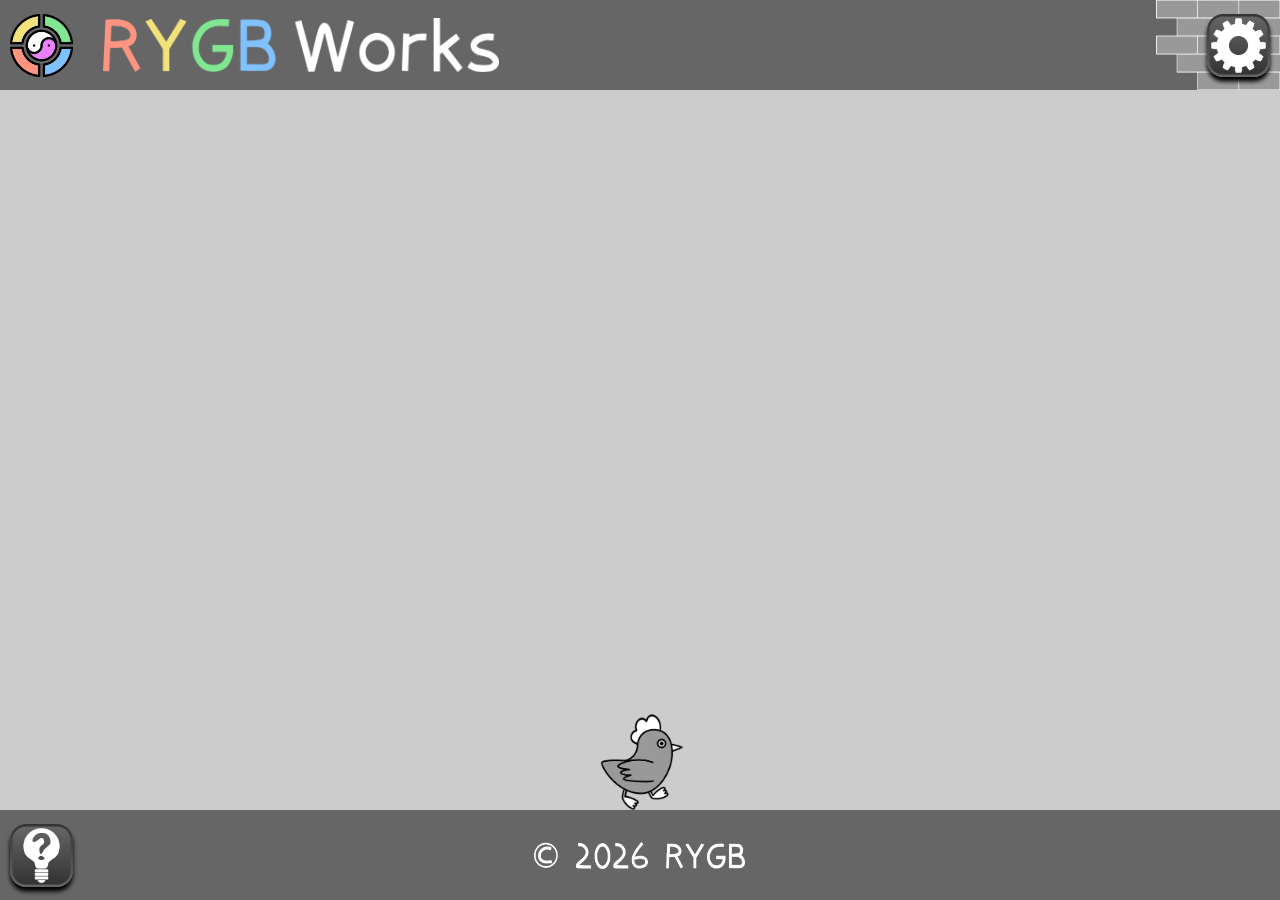
<file: index.html>
<!DOCTYPE html>
<html lang="ja">
<head>
    <meta charset="utf-8">
    <meta name="viewport" content="width=device-width, initial-scale=1.0, minimum-scale=1.0, maximum-scale=1.0, user-scalable=no">
    <title>
        RYGB Works
    </title>
    <link rel="icon" href="./favicon.ico">
    <link rel="stylesheet" href="/assets/css/common.css">
    <script src="/assets/js/common.js" defer></script>
    <script src="/assets/js/opening.js" defer></script>
    <script src="/assets/js/option-menu.js" defer></script>
</head>
<body>
    <noscript>
        Please enable JavaScript to view this page.
    </noscript>
    <div id="Debug">ver.0.44</div>
    <header>
        <button id="ButtonOption" class="ButtonSquare"></button>
    </header>
    <nav id="HomeMenu">
        <div id="Palette">
            <figure>
                <img id="100sFishing" class="Icon" src="/assets/image/icon/100sfishing.webp"></img>
                <figcaption>100s Fishing</figcaption>
            </figure>
        </div>
        <div id="MenuCrabY" class="MenuCrab"></div>
        <div id="MenuCrabR" class="MenuCrab"></div>
        <div id="MenuCrabP" class="MenuCrab"></div>
        <div id="MenuCrabB" class="MenuCrab"></div>
        <div id="MenuCrabG" class="MenuCrab"></div>
    </nav>
    <div id="Contents">
        <div id="ErrorAspectRatio">This screen's aspect ratio isn't supported, so the game can't be displayed.</div>
        <!-- ここにゲームが表示される -->
    </div>
    <footer>
        <button id="ButtonHelp" class="ButtonSquare"></button>
    </footer>
</body>
</html>
</file>
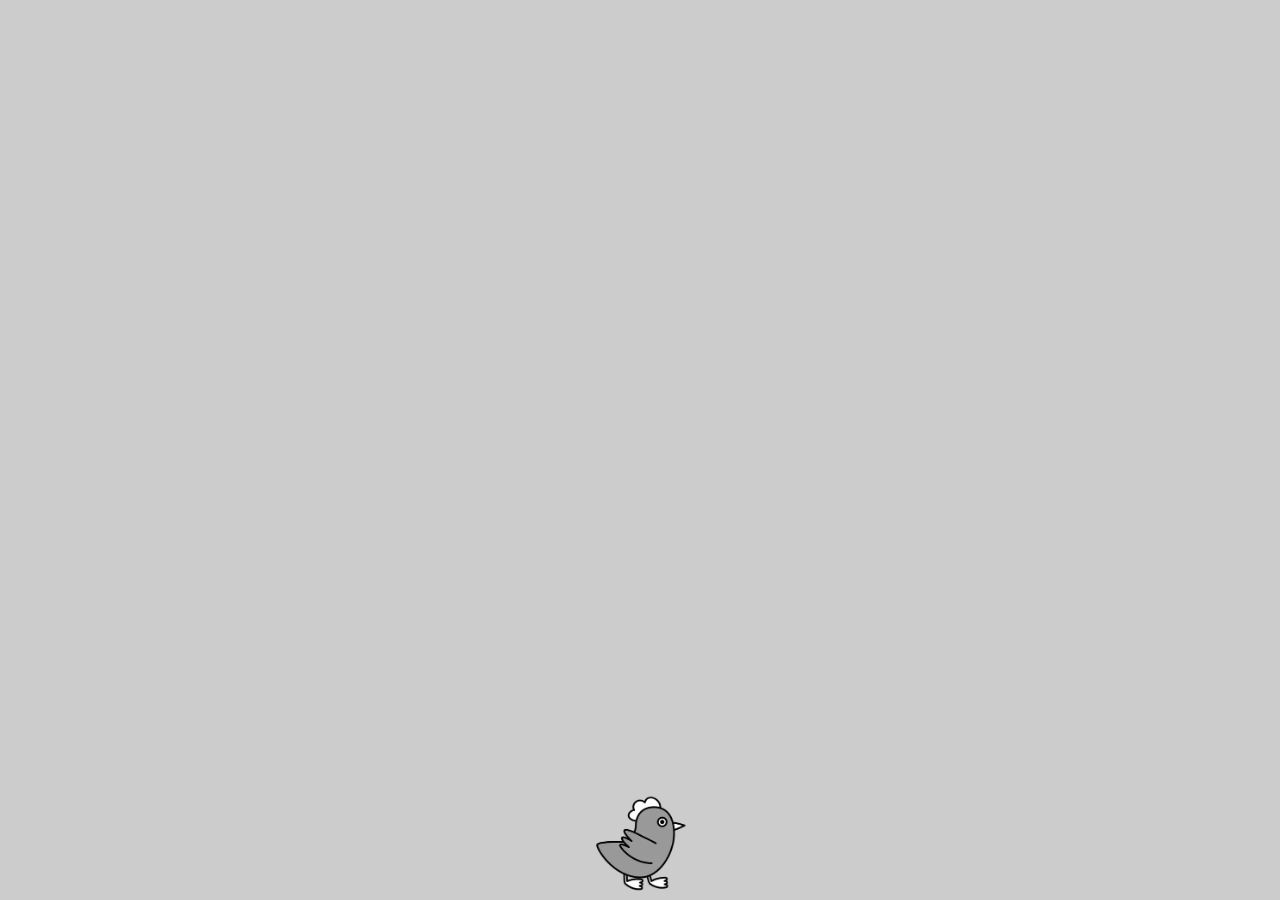
<file: assets/game-vertical.html>
<!DOCTYPE html>
<html lang="ja">
<head>
    <meta charset="utf-8">
    <link rel="stylesheet" href="/assets/css/common.css">
    <link rel="stylesheet" href="/assets/css/game/game.css">
    <link rel="stylesheet" href="/assets/css/game/game-vertical.css">
</head>
<body>
    <div id="GameArea"></div>
    <script src="/assets/js/game/game-frame-bootstrap.js"></script>
    <script src="/assets/js/game/manager-game.js"></script>
    <script src="/assets/js/game/countdown.js"></script>
    <script src="/assets/js/game/chicken.js"></script>
    <script src="/assets/js/game/crab.js"></script>
    <script src="/assets/js/game/chicken-vertical.js"></script>
    <script src="/assets/js/game/crab-vertical.js"></script>
</body>
</html>
</file>
<file: assets/css/common.css>
/* 常に表示される部分のスタイル情報をまとめたファイル */

@charset "utf-8";

@font-face {
    font-family: "Riipop";
    src: url(/assets/font/riipopkr.otf) format("opentype");
    font-display: swap;
}

:root {
    --HeightHeaderFooter: 10svh;
    --WidthButtonSquare: 7svh;
    --MarginEdgeButton: 10px;
    --MaxWidthContentsFooter: calc(100svw - var(--WidthButtonSquare) * 2 - var(--MarginEdgeButton) * 2);
    --DurationMenuToggle: 500ms;
    --OffsetMenuCrabNear: 70%;
    --OffsetMenuCrabFar: 100%;
    --DurationMenuCrabBounce: 2000ms;
    --SizeLogoSymbol: 7svh;
    --MarginEdgeLogo: 10px;
    --SizeBrick: calc(10.5svh + 30px) 100%;
}

#Debug {
    position: fixed;
    top: 10svh; left: 10px;
    z-index: 100;
    display: none;
}

* {
    background-color: transparent;
    padding: 0; margin: 0; border: 0 none transparent;
    forced-color-adjust: none;
    /* サイト全体をAndroidの強制ダーク変換の対象から除外する(このサイトはprefers-color-schemeで配色を変えていないため) */
    color-scheme: dark;
}

noscript {
    color: #fff;
    position: fixed;
    display: inline-block;
    width: 100%;
    left: 0; bottom: 50%;
    z-index: 99;
    visibility: visible;
}

body {
    background-color: #ccc;
    /* color-schemeの影響でcurrentColor(box-shadowや枠線などの既定色)が変わらないよう、文字色を明示しておく */
    color: #000;
    position: relative;
    width: 100dvw; height: 100dvh;
    text-align: center;
    font-family: "Riipop", sans-serif;
    visibility: hidden;
    touch-action: none;
    user-select: none;
}

header, footer {
    background-color: #666;
    position: fixed;
    width: 100%; height: var(--HeightHeaderFooter);
    background-repeat: no-repeat;
    z-index: 90;
}
header {
    top: 0;
}
footer {
    --AspectRatioTextFooter: calc(1800 / 200);
    bottom: 0;
    background-image: url(/assets/image/decoration/text-footer.webp);
    background-size: auto min(3svh, calc(var(--MaxWidthContentsFooter) / var(--AspectRatioTextFooter)));
    background-position: center;
}

#Contents {
    position: fixed;
    width: 100%;
    /* JS(UpdateContentsPosition)がHeader/Footerの実測位置から--Measured*を設定する。
       未設定時はsvhベースの値にフォールバックする */
    top: var(--MeasuredMiddleTop, var(--HeightHeaderFooter));
    bottom: var(--HeightHeaderFooter);
    height: var(--MeasuredMiddleHeight, auto);
    overflow: hidden;
}

#ErrorAspectRatio {
    display: none;
}
#ErrorAspectRatio.Display {
    color: #fff;
    position: fixed;
    display: inline-block;
    width: 100%;
    left: 0; bottom: 50%;
    z-index: 99;
}

button {
    /* button要素は既定でbodyのcolorを継承しないため、currentColor(box-shadowなど)がずれないよう明示的に継承させる */
    color: inherit;
    transition-property: scale;
    transition-duration: 200ms;
}
button.Hovering {
    background-blend-mode: multiply;
    scale: 1.1;
}

button.ButtonSquare {
    width: var(--WidthButtonSquare); aspect-ratio: 1 / 1;
    border-radius: 26%;
    box-shadow: 0 0.5svh 0.5svh;
    background-repeat: no-repeat;
    background-size: cover;
    background-position: center;
}

#ButtonOption {
    position: absolute;
    right: var(--MarginEdgeButton); top: calc(50% - var(--WidthButtonSquare) / 2);
    background-image: url(/assets/image/button/button-option.webp), url(/assets/image/button/button-option-push.webp);
    z-index: 91;
}
#ButtonOption.Pressed {
    background-image: url(/assets/image/button/button-option-push.webp);
}

#ButtonHelp {
    display: none;
    position: absolute;
    left: var(--MarginEdgeButton); top: calc(50% - var(--WidthButtonSquare) / 2);
    background-image: url(/assets/image/button/button-help.webp), url(/assets/image/button/button-help-push.webp);
}
#ButtonHelp.Pressed {
    background-image: url(/assets/image/button/button-help-push.webp);
}

nav#HomeMenu {
    background-color: #999;
    position: fixed;
    width: 100%;
    top: var(--MeasuredMiddleTop, var(--HeightHeaderFooter));
    bottom: var(--HeightHeaderFooter);
    height: var(--MeasuredMiddleHeight, auto);
    opacity: 0;
    pointer-events: none;
    overflow-y: scroll;
    transition: all var(--DurationMenuToggle);
    z-index: 80;
}

nav#HomeMenu.OnClickOption {
    opacity: 1;
    pointer-events: auto;
}

.MenuCrab {
    position: fixed;
    width: var(--WidthMenuCrab); aspect-ratio: 1 / 1;
    top: calc(var(--MeasuredFooterTop, calc(100% - var(--HeightHeaderFooter))) - var(--WidthMenuCrab));
    translate: var(--TranslateXClosed, 0) 200%;
    background-repeat: no-repeat;
    background-size: contain;
    background-position: bottom;
    animation: MenuCrabExit var(--DurationMenuToggle) ease-in forwards;
    z-index: 81;
}
#MenuCrabR.MenuCrab {
    --TranslateXClosed: calc(0.5 * var(--WidthMenuCrab) - 20dvw);
    right: calc(50% - var(--WidthMenuCrab) / 2 + var(--WidthMenuCrab));
    background-image: url(/assets/image/character/anime-crab-r.webp);
}
#MenuCrabB.MenuCrab {
    --TranslateXClosed: calc(20dvw - 0.5 * var(--WidthMenuCrab));
    left: calc(50% - var(--WidthMenuCrab) / 2 + var(--WidthMenuCrab));
    background-image: url(/assets/image/character/anime-crab-b.webp);
}
#MenuCrabY.MenuCrab {
    --TranslateXClosed: calc(1.5 * var(--WidthMenuCrab) - 50dvw);
    right: calc(50% - var(--WidthMenuCrab) / 2 + var(--WidthMenuCrab) * 2);
    background-image: url(/assets/image/character/anime-crab-y.webp);
}
#MenuCrabG.MenuCrab {
    --TranslateXClosed: calc(50dvw - 1.5 * var(--WidthMenuCrab));
    left: calc(50% - var(--WidthMenuCrab) / 2 + var(--WidthMenuCrab) * 2);
    background-image: url(/assets/image/character/anime-crab-g.webp);
}
#MenuCrabP.MenuCrab {
    left: calc(50% - var(--WidthMenuCrab) / 2);
    background-image: url(/assets/image/character/anime-crab-p.webp);
}

@keyframes MenuCrabEnter {
    from {
        translate: var(--TranslateXClosed, 0) 200%;
    }
    to {
        translate: 0;
    }
}
@keyframes MenuCrabExit {
    from {
        translate: 0;
    }
    to {
        translate: var(--TranslateXClosed, 0) 200%;
    }
}

#MenuCrabR.MenuCrab.OnClickOption {
    animation: MenuCrabEnter var(--DurationMenuToggle) ease-out forwards,
               MenuCrabR var(--DurationMenuCrabBounce) var(--DurationMenuToggle) ease-in-out infinite;
}
#MenuCrabB.MenuCrab.OnClickOption {
    animation: MenuCrabEnter var(--DurationMenuToggle) ease-out forwards,
               MenuCrabB var(--DurationMenuCrabBounce) var(--DurationMenuToggle) ease-in-out infinite;
}
#MenuCrabY.MenuCrab.OnClickOption {
    animation: MenuCrabEnter var(--DurationMenuToggle) ease-out forwards,
               MenuCrabY var(--DurationMenuCrabBounce) var(--DurationMenuToggle) ease-in-out infinite;
}
#MenuCrabG.MenuCrab.OnClickOption {
    animation: MenuCrabEnter var(--DurationMenuToggle) ease-out forwards,
               MenuCrabG var(--DurationMenuCrabBounce) var(--DurationMenuToggle) ease-in-out infinite;
}
#MenuCrabP.MenuCrab.OnClickOption {
    animation: MenuCrabEnter var(--DurationMenuToggle) ease-out forwards,
               MenuCrabP var(--DurationMenuCrabBounce) var(--DurationMenuToggle) ease-in-out infinite;
}
@keyframes MenuCrabY {
    0% {
        translate: 0;
    }
    30% {
        translate: 0;
    }
    40% {
        translate: 0 calc(-1 * var(--WidthMenuCrab));
    }
    50% {
        translate: 0;
    }
    100% {
        translate: 0;
    }
}
@keyframes MenuCrabR {
    0% {
        translate: 0;
    }
    40% {
        translate: 0;
    }
    50% {
        translate: 0 calc(-1 * var(--WidthMenuCrab));
    }
    60% {
        translate: 0;
    }
    100% {
        translate: 0;
    }
}
@keyframes MenuCrabP {
    0% {
        translate: 0;
    }
    50% {
        translate: 0;
    }
    60% {
        translate: 0 calc(-1 * var(--WidthMenuCrab));
    }
    70% {
        translate: 0;
    }
    100% {
        translate: 0;
    }
}
@keyframes MenuCrabB {
    0% {
        translate: 0;
    }
    60% {
        translate: 0;
    }
    70% {
        translate: 0 calc(-1 * var(--WidthMenuCrab));
    }
    80% {
        translate: 0;
    }
    100% {
        translate: 0;
    }
}
@keyframes MenuCrabG {
    0% {
        translate: 0;
    }
    70% {
        translate: 0;
    }
    80% {
        translate: 0 calc(-1 * var(--WidthMenuCrab));
    }
    90% {
        translate: 0;
    }
    100% {
        translate: 0;
    }
}

#HomeMenu #Palette {
    display: grid;
    box-sizing: border-box;
    position: absolute;
    width: calc(100% - (100dvw - 100%));
    gap: var(--GapPalette);
    padding: var(--GapPalette);
    left: calc(100dvw - 100%); top: 0;
    translate: 0 -100%;
    transition: all var(--DurationMenuToggle);
    z-index: 82;
}
#HomeMenu #Palette.OnClickOption {
    translate: 0;
}

#HomeMenu #Palette figure .Icon {
    display: block;
    width: 100%;
    box-shadow: 0 calc(var(--GapPalette) / 2) calc(var(--GapPalette) / 2);
    transition: all 200ms;
    animation: Icon 2500ms linear infinite;
}
#HomeMenu #Palette figure .Icon.Hovering {
    scale: 1.1;
}
#HomeMenu #Palette figure .Icon.Pressed {
    opacity: 0.5;
}
@keyframes Icon {
    0% {
        border-radius: 20%;
    }
    50% {
        border-radius: 50%;
    }
    100% {
        border-radius: 20%;
    }
}

#HomeMenu #Palette figure figcaption {
    color: #fff;
    margin-top: var(--GapPalette);
    font-size: var(--SizeFont);
}


@media screen and (min-width: 0px) and (max-width: 500px) {

    :root {
        --WidthMenuCrab: 20dvw;
        --GapPalette: 3dvw;
        --SizeFont: 3dvw;
    }

    header {
        background-image: url(/assets/image/decoration/text-header-small.webp), url(/assets/image/decoration/symbol.webp), url(/assets/image/decoration/brick.webp);
        background-size: auto 8svh, var(--SizeLogoSymbol), var(--SizeBrick);
        background-position: center, left var(--MarginEdgeLogo) center, right center;
    }

    #HomeMenu #Palette {
        grid-template-columns: repeat(3, 1fr);
    }

}

@media screen and (min-width: 500px) and (max-width: 1000px) {

    :root {
        --WidthMenuCrab: 15dvw;
        --GapPalette: 2dvw;
        --SizeFont: 2dvw;
    }

    header {
        background-image: url(/assets/image/decoration/text-header-small.webp), url(/assets/image/decoration/symbol.webp), url(/assets/image/decoration/brick.webp);
        background-size: auto 8svh, var(--SizeLogoSymbol), var(--SizeBrick);
        background-position: left calc(var(--MarginEdgeLogo) + var(--SizeLogoSymbol) + 20px) center, left var(--MarginEdgeLogo) center, right center;
    }

    #HomeMenu #Palette {
        grid-template-columns: repeat(6, 1fr);
    }

}

@media screen and (min-width: 1000px) and (max-width: 9999px) {

    :root {
        --WidthMenuCrab: 10dvw;
        --GapPalette: 1dvw;
        --SizeFont: 1dvw;
    }

    header {
        background-image: url(/assets/image/decoration/text-header-large.webp), url(/assets/image/decoration/symbol.webp), url(/assets/image/decoration/brick.webp);
        background-size: auto 6svh, var(--SizeLogoSymbol), var(--SizeBrick);
        background-position: left calc(var(--MarginEdgeLogo) + var(--SizeLogoSymbol) + 30px) center, left var(--MarginEdgeLogo) center, right center;
    }

    #HomeMenu #Palette {
        grid-template-columns: repeat(9, 1fr);
    }

}
</file>
<file: assets/css/game/game.css>
/* ゲームに必要なスタイル情報をまとめたファイル */

@charset "utf-8";

:root {
    --AspectRatioChicken: 1 / 1.2;
}

#Contents {
    /* ニワトリ・カニがFooterにわずかにめり込むよう、実測した高さに0.3vw足す */
    /* (game.cssはJS実行後にしか読み込まれないため、--MeasuredMiddleHeightは必ず設定済み) */
    height: calc(var(--MeasuredMiddleHeight) + 0.3vw);
}

#GameArea {
    /* ゲームiframe内の土台となる要素(親の#Contentsに相当) */
    position: relative;
    width: 100%; height: 100%;
    overflow: hidden;
    container-type: size;
}

#GameFrame {
    /* 親ページの#Contents内に配置される、ゲーム本体のiframe */
    display: block;
    width: 100%; height: 100%;
    border: none;
    background: transparent;
}

#ErrorAspectRatio {
    display: none;
}

#CountText {
    color: #fff;
    position: absolute;
    width: 50cqw;
    left: 25cqw;
    line-height: var(--SizeFontCountText);
    font-size: var(--SizeFontCountText);
}

#ButtonHelp {
    display: block;
}
#ButtonHelp.OnClickOption {
    display: none;
}

#ButtonRetry {
    position: absolute;
    width: var(--WidthButton); aspect-ratio: 4 / 1;
    border-radius: calc(var(--WidthButton) / 14);
    box-shadow: 0 calc(var(--WidthButton) / 50) calc(var(--WidthButton) / 50);
    left: calc(50% - var(--WidthButton) / 2); top: 70%;
    background-image: url(/assets/image/button/button-retry.webp), url(/assets/image/button/button-retry-push.webp);
    background-repeat: no-repeat;
    background-size: cover;
    background-position: center;
    z-index: 2;
    visibility: hidden;
}
#ButtonRetry.Pressed {
    background-image: url(/assets/image/button/button-retry-push.webp);
}

#Chicken {
    position: absolute;
    width: var(--WidthChicken); aspect-ratio: var(--AspectRatioChicken);
    left: calc(50% - var(--WidthChicken) / 2); bottom: 0;
    background-image: url(/assets/image/character/anime-chicken.webp);
    background-repeat: no-repeat;
    background-size: contain;
    background-position: bottom;
    z-index: 1;
    visibility: hidden;
    transition-property: scale;
    transition-duration: 150ms;
}

.Crab {
    position: absolute;
    width: var(--WidthCrab); aspect-ratio: 1 / 1;
    background-repeat: no-repeat;
    background-size: contain;
    background-position: bottom;
    z-index: 1;
}

.Crab.CrabR {
    background-image: url(/assets/image/character/anime-crab-r.webp);
}
.Crab.CrabB {
    background-image: url(/assets/image/character/anime-crab-b.webp);
}
.Crab.CrabY {
    background-image: url(/assets/image/character/anime-crab-y.webp);
}
.Crab.CrabG {
    background-image: url(/assets/image/character/anime-crab-g.webp);
}
.Crab.CrabP {
    width: calc(var(--WidthCrab) * 2);
    background-image: url(/assets/image/character/anime-crab-p.webp);
}

#EffectFlickChicken {
    position: absolute;
    width: var(--WidthEffectFlickChicken); aspect-ratio: var(--AspectRatioChicken);
    background-image: url(/assets/image/character/flick-chicken.webp);
    background-repeat: no-repeat;
    background-size: contain;
    background-position: bottom;
    z-index: 2;
    pointer-events: none;
    opacity: 0;
    visibility: hidden;
}
</file>
<file: assets/css/game/game-vertical.css>
/* 縦画面ゲームに必要なスタイル情報をまとめたファイル */

@charset "utf-8";

:root {
    --AspectRatioGuideVertical: calc(660 / 120);
    --SizeFontCountText: 10cqw;
    --WidthButton: 160px;
    --WidthChicken: 12.5cqh;
    --WidthCrab: 12.5cqh;
    --WidthEffectFlickChicken: 18.75cqh;
}

footer.Tap.En.OnClickHelp:not(.OnClickOption) {
    background-image: url(/assets/image/decoration/guide-vertical-tap-en.webp);
    background-size: auto min(5svh, calc(var(--MaxWidthContentsFooter) / var(--AspectRatioGuideVertical)));
}
footer.Tap.Ja.OnClickHelp:not(.OnClickOption) {
    background-image: url(/assets/image/decoration/guide-vertical-tap-ja.webp);
    background-size: auto min(5svh, calc(var(--MaxWidthContentsFooter) / var(--AspectRatioGuideVertical)));
}
footer.Keyboard.En.OnClickHelp:not(.OnClickOption) {
    background-image: url(/assets/image/decoration/guide-vertical-keyboard-en.webp);
    background-size: auto min(5svh, calc(var(--MaxWidthContentsFooter) / var(--AspectRatioGuideVertical)));
}
footer.Keyboard.Ja.OnClickHelp:not(.OnClickOption) {
    background-image: url(/assets/image/decoration/guide-vertical-keyboard-ja.webp);
    background-size: auto min(5svh, calc(var(--MaxWidthContentsFooter) / var(--AspectRatioGuideVertical)));
}

#CountText {
    top: 30%;
}
</file>
